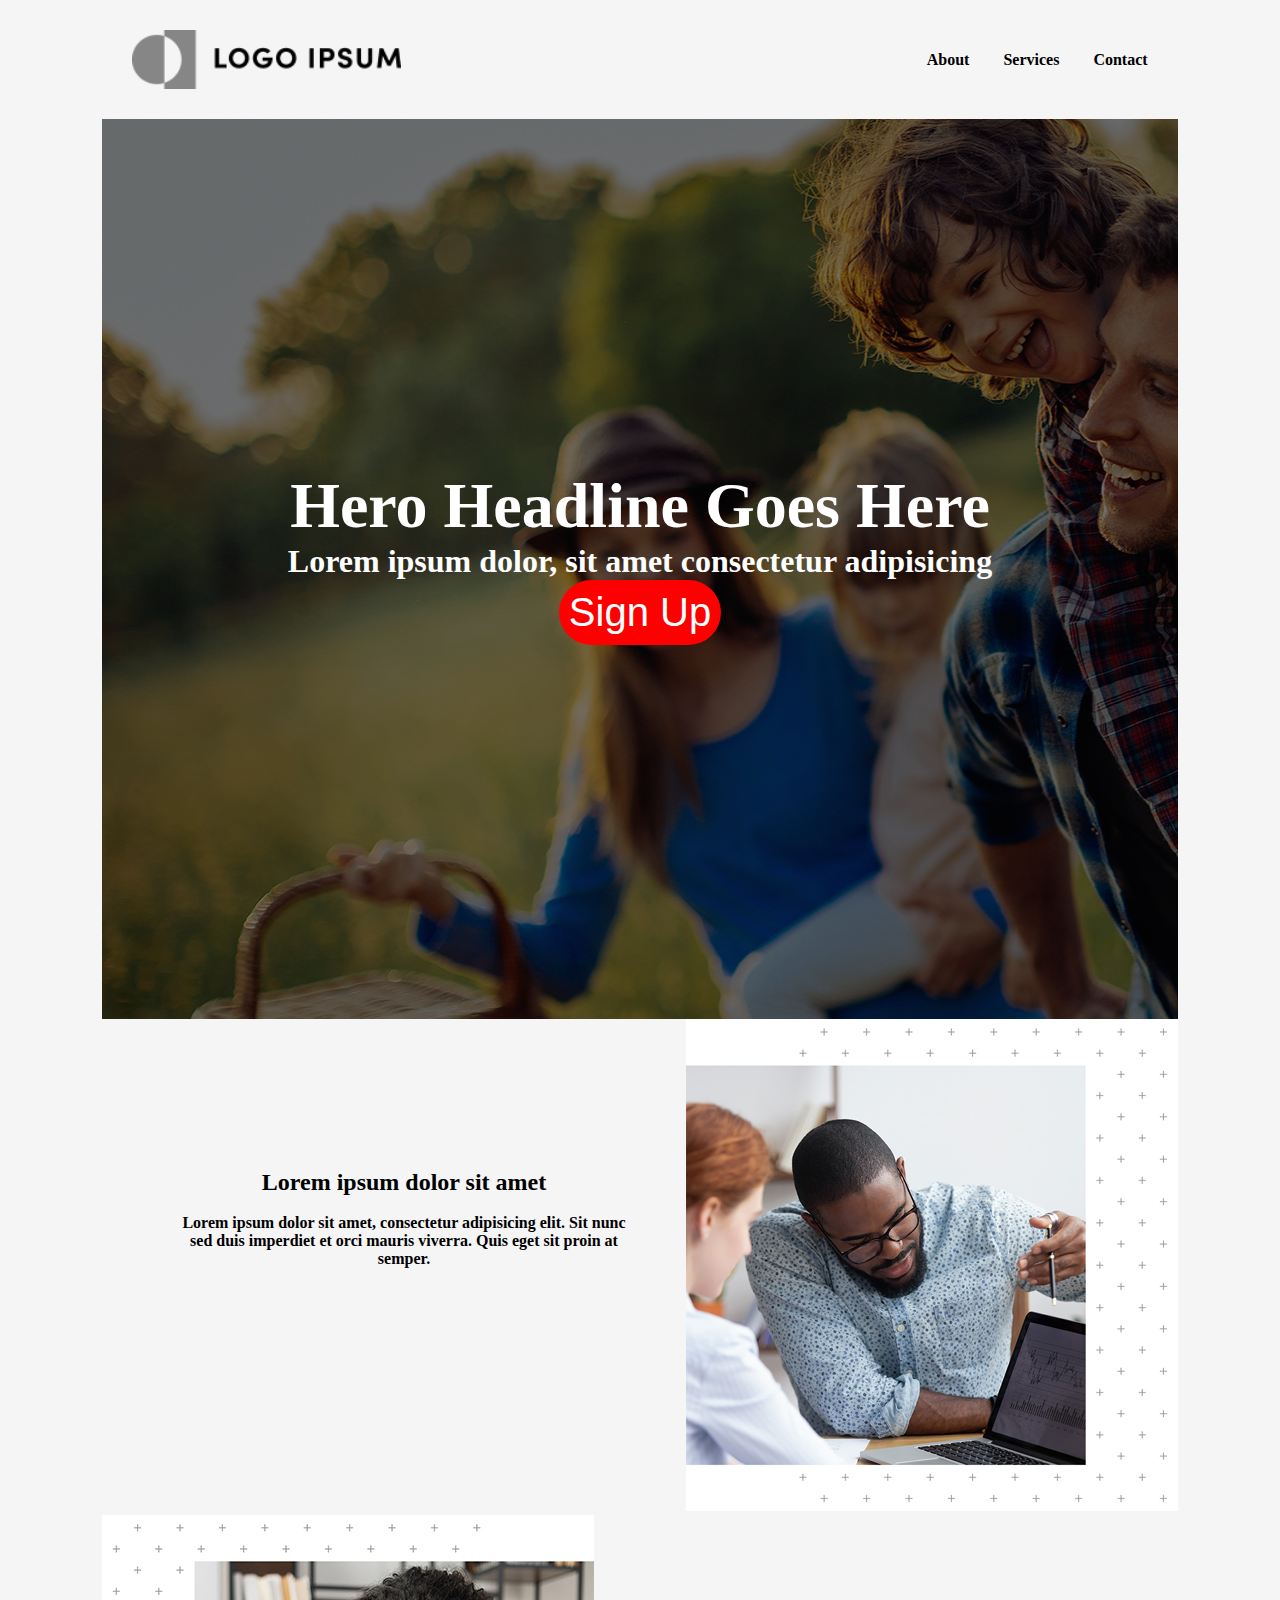
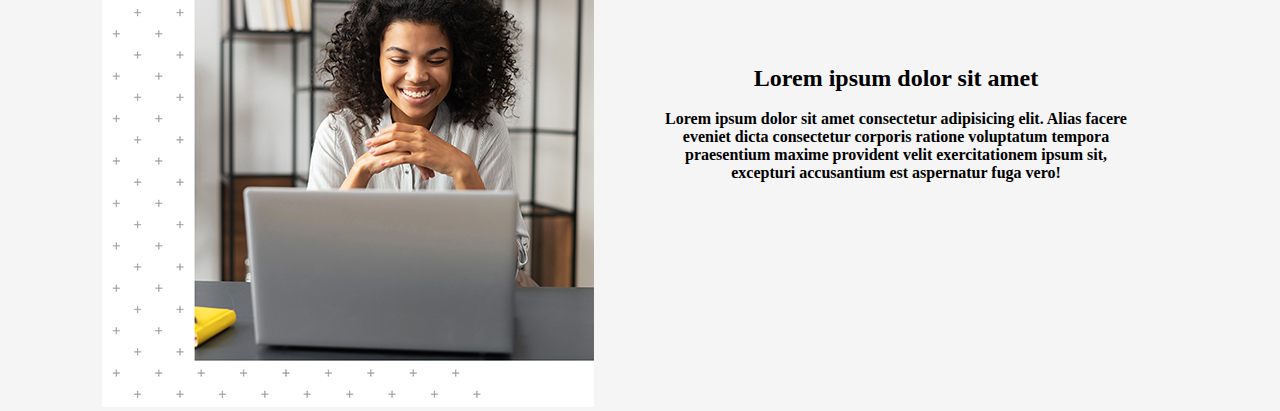
<file: index.html>
<!DOCTYPE html>
<html lang="en">
<head>
    <meta charset="UTF-8">
    <meta http-equiv="X-UA-Compatible" content="IE=edge">
    <meta name="viewport" content="width=device-width, initial-scale=1.0">
    <link rel="stylesheet" type="text/css" href="./assets/css/style.css">
    <title>Home Page</title>
</head>
<body>
    <!-- Navigation bar-->
    <div class="container">
        <div class="navbar">
            <img src="./assets/images/logo_ipsum.png" class="logo">
            <nav>
                <ul>
                    <li><a href="#About" class="rightSide"><b>About</a></li>
                    <li><a href="#Services" class="rightSide">Services</a></li>
                    <li><a href="#Contact" class="rightSide">Contact</a></li>
                </ul>
            </nav> 
        </div>
    </div>

<!-- Hero section -->
<section>
    <div class="container">
        <div class="hero-image">
            <div class="hero-contents">
              <h1>Hero Headline Goes Here</h1>
              <p>Lorem ipsum dolor, sit amet consectetur adipisicing</p>
              <button class="signUp">Sign Up</button>
            </div>
        </div>
    </div>
</section>

<!-- First article -->
<section>
    <div class="container">
        <div class="container_1">
            <div class="container_1_article">
                <article>
                <h2>Lorem ipsum dolor sit amet</h2>
                <br>
                <p>Lorem ipsum dolor sit amet, consectetur adipisicing elit. Sit nunc sed duis imperdiet et orci mauris viverra. Quis eget sit proin at semper.</p>
                </article>
            </div>
            <div class="container_1_pic">
                <img src="./assets/images/img_01.jpg" alt="colleague showing statistics to another on a laptop">
            </div>
        </div>
    </div>
</section>

<!-- Second article -->
<section>
    <div class="container">
        <div class="container_2">
            <div class="container_2_pic">
                <img src="./assets/images/img_02.jpg" alt="person smiling in the direction of an open laptop">
            </div>
            <div class="container_2_article">
                <article>
                <h2>Lorem ipsum dolor sit amet </h2>
                <br>
                <p>Lorem ipsum dolor sit amet consectetur adipisicing elit. Alias facere eveniet dicta consectetur corporis ratione voluptatum tempora praesentium maxime provident velit exercitationem ipsum sit, excepturi accusantium est aspernatur fuga vero!</p>
                </article>
            </div>
        </div>
    </div>
</section>

</body>
</html>
</file>
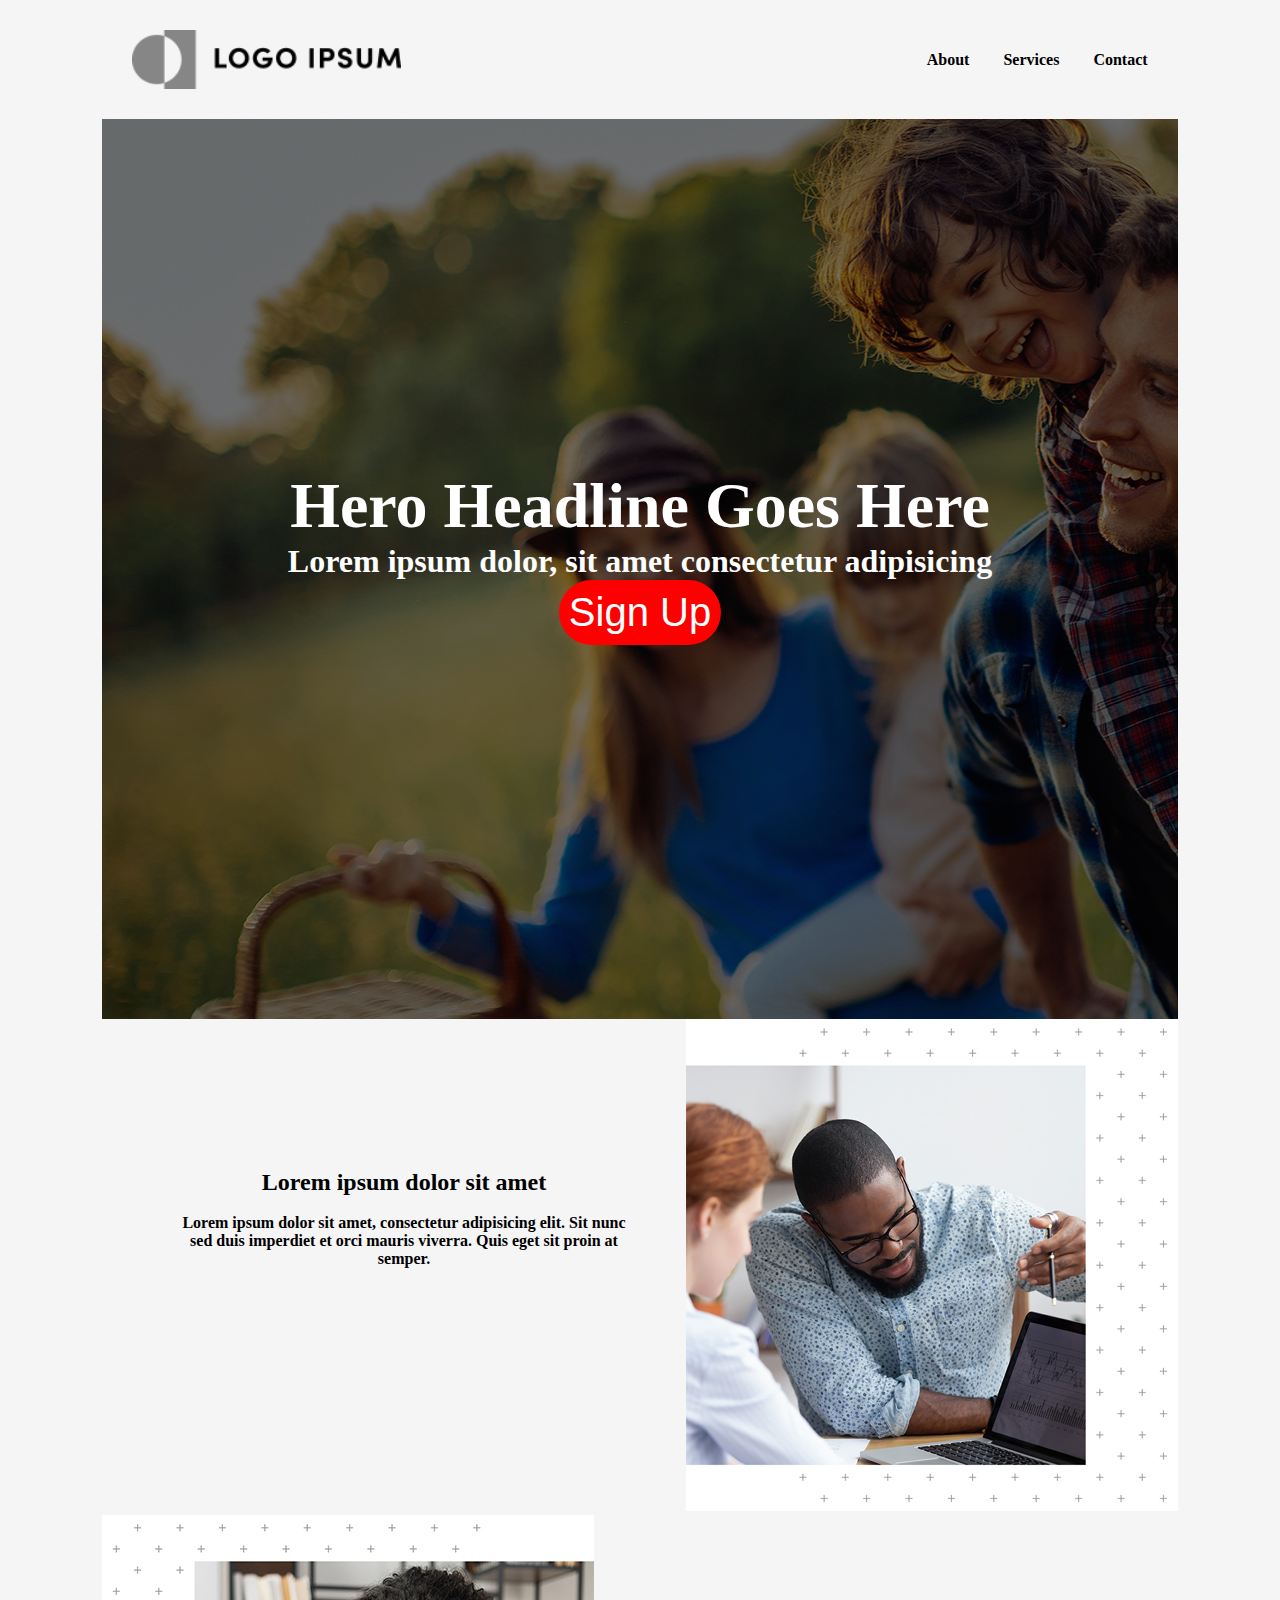
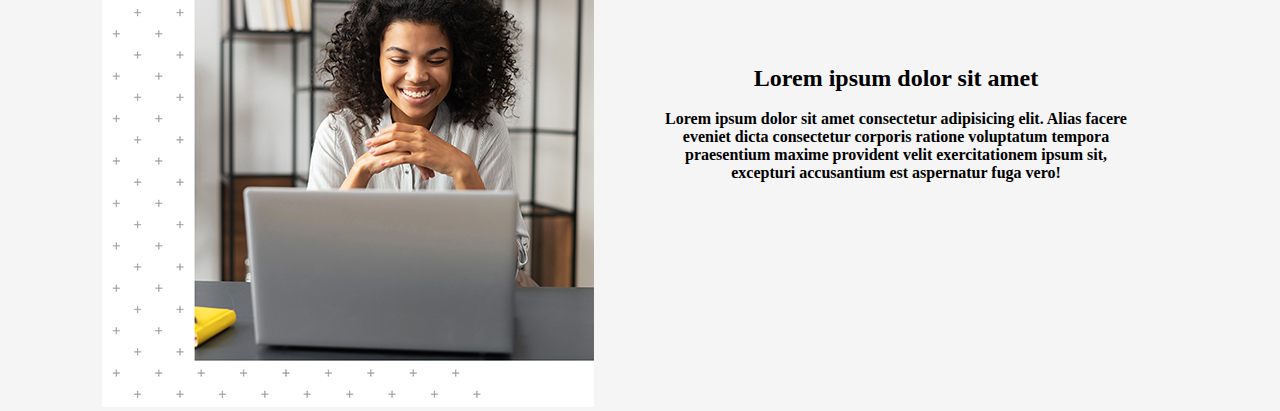
<file: assets/index.html>
<!DOCTYPE html>
<html lang="en">
<head>
    <meta charset="UTF-8">
    <meta http-equiv="X-UA-Compatible" content="IE=edge">
    <meta name="viewport" content="width=device-width, initial-scale=1.0">
    <link rel="stylesheet" type="text/css" href="./css/style.css">
    <title>Home Page</title>
</head>
<body>
    <!-- Navigation bar-->
    <div class="container">
        <div class="navbar">
            <img src="./images/logo_ipsum.png" class="logo">
            <nav>
                <ul>
                    <li><a href="#About" class="rightSide"><b>About</a></li>
                    <li><a href="#Services" class="rightSide">Services</a></li>
                    <li><a href="#Contact" class="rightSide">Contact</a></li>
                </ul>
            </nav> 
        </div>
    </div>

<!-- Hero section -->
<section>
    <div class="container">
        <div class="hero-image">
            <div class="hero-contents">
              <h1>Hero Headline Goes Here</h1>
              <p>Lorem ipsum dolor, sit amet consectetur adipisicing</p>
              <button class="signUp">Sign Up</button>
            </div>
        </div>
    </div>
</section>

<!-- First article -->
<section>
    <div class="container">
        <div class="container_1">
            <div class="container_1_article">
                <article>
                <h2>Lorem ipsum dolor sit amet</h2>
                <br>
                <p>Lorem ipsum dolor sit amet, consectetur adipisicing elit. Sit nunc sed duis imperdiet et orci mauris viverra. Quis eget sit proin at semper.</p>
                </article>
            </div>
            <div class="container_1_pic">
                <img src="./images/img_01.jpg" alt="colleague showing statistics to another on a laptop">
            </div>
        </div>
    </div>
</section>

<!-- Second article -->
<section>
    <div class="container">
        <div class="container_2">
            <div class="container_2_pic">
                <img src="./images/img_02.jpg" alt="person smiling in the direction of an open laptop">
            </div>
            <div class="container_2_article">
                <article>
                <h2>Lorem ipsum dolor sit amet </h2>
                <br>
                <p>Lorem ipsum dolor sit amet consectetur adipisicing elit. Alias facere eveniet dicta consectetur corporis ratione voluptatum tempora praesentium maxime provident velit exercitationem ipsum sit, excepturi accusantium est aspernatur fuga vero!</p>
                </article>
            </div>
        </div>
    </div>
</section>

</body>
</html>
</file>
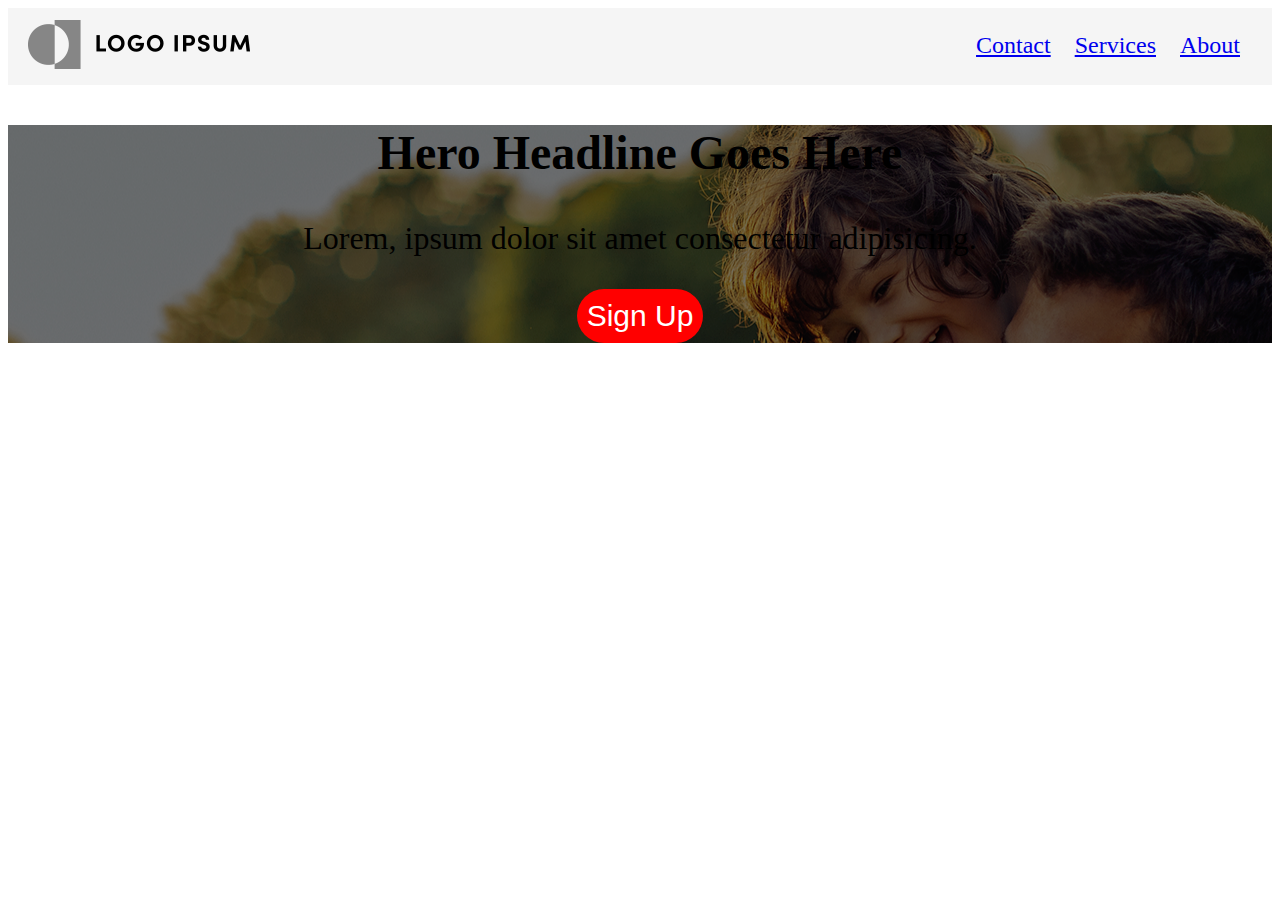
<file: assets/main.html>
<!DOCTYPE html>
<html lang="en">
<head>
    <meta charset="UTF-8">
    <meta http-equiv="X-UA-Compatible" content="IE=edge">
    <meta name="viewport" content="width=device-width, initial-scale=1.0">
    <link rel="stylesheet" type="text/css" href="./css/main.css">
    <title>Home Page</title>
</head>
<body>

<!-- Nav bar-->
<section>
    <nav>
        <a href="#home"><img src="./images/logo_ipsum.png"></a>
        <a href="#About" class="rightSide">About</a>
        <a href="#Services" class="rightSide">Services</a>
        <a href="#Contact" class="rightSide">Contact</a>
    </nav> 
</section>

<!--Hero Section-->

    <div class="heroImage">
        <div class="heroContents">
            <h2>Hero Headline Goes Here</h2>
            <p>Lorem, ipsum dolor sit amet consectetur adipisicing.</p>
            <button>Sign Up</button>
        </div>
    </div>

    
</body>
</html>
</file>
<file: assets/css/style.css>
* {
    margin: 0;
    padding: 0;
}


/* Nav bar */
.container {
    width: 100%;
    padding-left: 8%;
    padding-right: 8%;
    box-sizing: border-box;
    overflow: hidden;
    background-color: whitesmoke;
}

.navbar {
    width: 100%;
    display: flex;
    align-items: center;
}

.logo {
    width: 25%;
    cursor: pointer;
    margin: 30px;
}

nav {
    flex: 1;
    text-align: right;
}

nav ul li {
    list-style: none;
    display: inline-block;
    margin-right: 30px;
}

nav ul li a {
    text-decoration: none;
    color: black;
    font-size: 16px;
}

nav ul li a:hover {
    color:red;
}

/* Hero content */
.hero-image {
    background: linear-gradient(rgba(0,0,0,0.0), rgba(0,0,0,0.0)), url(../images/hero.png);
    width: 100%;
    height: 100vh;
    background-repeat: no-repeat;
}

.hero-contents {
	font-size: xx-large;
    padding-top: 350px;
	text-align: center;
	color: white;
}

.signUp {
    background-color: red;
    border: none;
    color: white;
    padding: 10px;
    font-size: 40px;
    border-radius: 40px;
  }

  /* First article */
  .container_1 {
    display: flex;    
  }

.container_1_article  {
    text-align: center;
    padding-top: 150px;
    padding-left: 70px;
    padding-right: 50px;
}

  /* Second Article */
.container_2 {
    display: flex;
}

.container_2_article {
    text-align: center;
    padding-top: 150px;
    padding-left: 70px;
    padding-right: 50px;
} 

/* Mobile screen */
@media  (max-width: 960px) {
    .container_1_article {
        padding-top: 50px;
    }

    .container_2_article {
        padding-top: 50px;
    }

    .container_1 {
        display: block;
    }

    .container_2 {
        display: block;
    }

    img {
        width: 100%;
        height: auto;
    }

    .hero-image {
        width: auto;
        height: auto;
    }

    .hero-contents {
        font-size: small;
        padding: 50px;
        text-align: center;
        color: white;
    }
    
    .signUp {
        background-color: red;
        border: none;
        color: white;
        padding: 5px;
        font-size: 20px;
        border-radius: 20px;
      }
}
</file>
<file: assets/css/main.css>
/* Nav bar */
section {
    display: block;
    padding: 12px 20px;
    background-color: whitesmoke;
}

.rightSide {
    float: right;
    font-size: x-large;
    padding: 12px
}

.rightSide:hover {
    background-color: grey;
}

/*Hero*/
.heroImage {
    background: url(../images/hero.png);
    display: block;
}

.heroContents {
    font-size: xx-large;
    text-align: center;
}

button {
    background-color: red;
    color: white;
    border: none;
    padding: 10px;
    font-size: 30px;
    border-radius: 40px;
}
</file>
